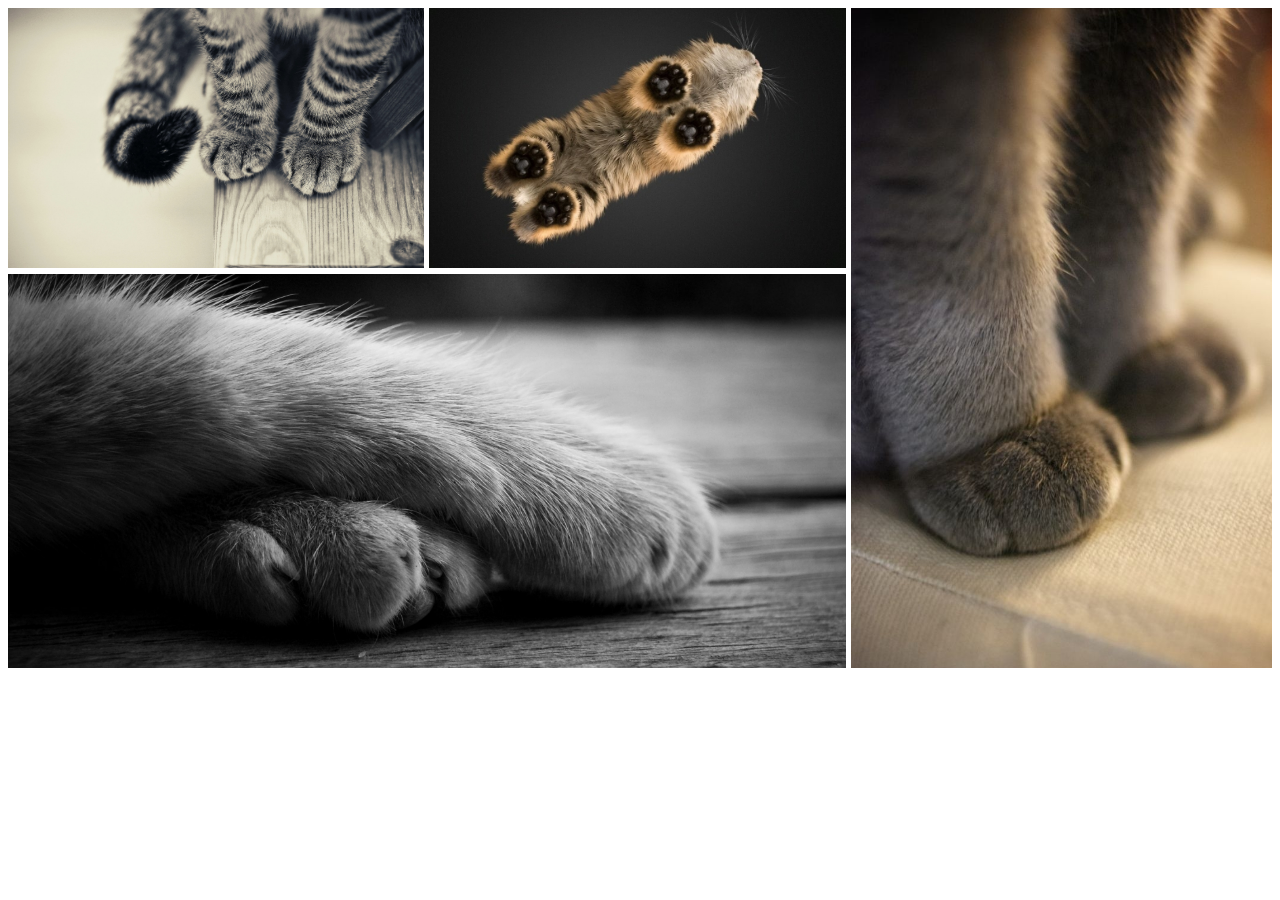
<file: gridExp/index.html>
<!doctype html>
<html>
	<head>
		<title>GridExp</title>
        <meta charset='utf-8' />
        <link rel="stylesheet" type="text/css" href="style.css" />
	</head>
	<body>
	    <div id="grid">
	     	<div class="photo1">
	     		<img src="./photos/1.jpg" alt="Лапки котика"> 
	    	</div>
	    	<div class="photo2">
	        	<img src="./photos/6.jpeg" alt="Лапки котика"> 
	      	</div>
	    	<div class="photo3">
	    		<img src="./photos/2.jpg" alt="Лапки котика"> 
	      	</div>
	      	<div class="photo4">
	        	<img src="./photos/3.jpg" alt="Лапки котика"> 
	      	</div>
	    </div>
		
	</body>
</html>
</file>
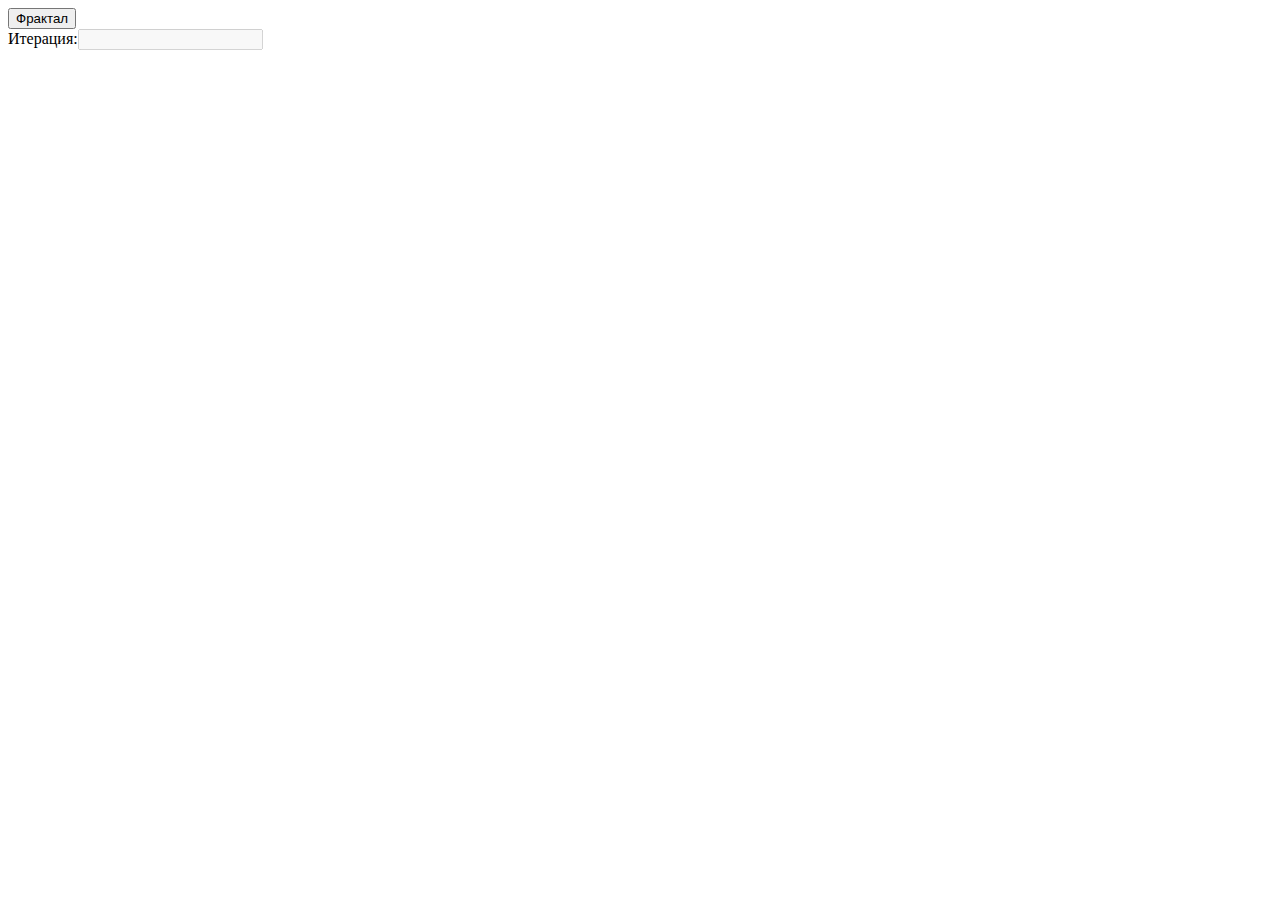
<file: canvas.html>
<!doctype html>
<html>
	<head>
		<title>Fractal</title>
        <meta charset='utf-8' />
	</head>
	<body>

		<input class="fractal" value="Фрактал" onclick="drawFractal()" type="button">
		<div>
			Итерация:<input disabled id="iterationsCounter" >
		<div>
		<canvas height='320' width='480' id='fractal'></canvas>
		<script>
			function drawRect(ctx, xx, yy) {
				return ctx.fillRect(xx, yy, 2, 2)
			}
			function drawFractal () {
				const fractalArea = document.getElementById("fractal");
				const ctx = fractal.getContext('2d');
				ctx.fillStyle = "green";
				const iterationsCounter = document.getElementById('iterationsCounter');

				const x_max = fractalArea.width;
				const y_max = fractalArea.height;
				const e = 50;
				const iterations = 10000;

				const triangle = [
					[e, (y_max - e)], // нижняя левая
					[(x_max / 2), e], // вершина
					[(x_max - e), (y_max - e)], // нижняя правая
				];

				for (let value of Object.values(triangle)) {
					drawRect(ctx, value[0], value[1]);
				}

				// начальная точка
				let xx = triangle[1][0];
				let yy = triangle[1][1] - e;

				for (let i = 0; i < iterations; i++) {
					setTimeout(() => {
							let dir = parseInt(Math.random() * 3);
							xx = parseInt((xx + triangle[dir][0]) / 2);
							yy = parseInt((yy + triangle[dir][1]) / 2);
							drawRect(ctx, xx, yy);
							iterationsCounter.value = i + 1;
						}, 
						(10 * i)
					);
				}
			}
		</script>
	</body>
</html>
</file>
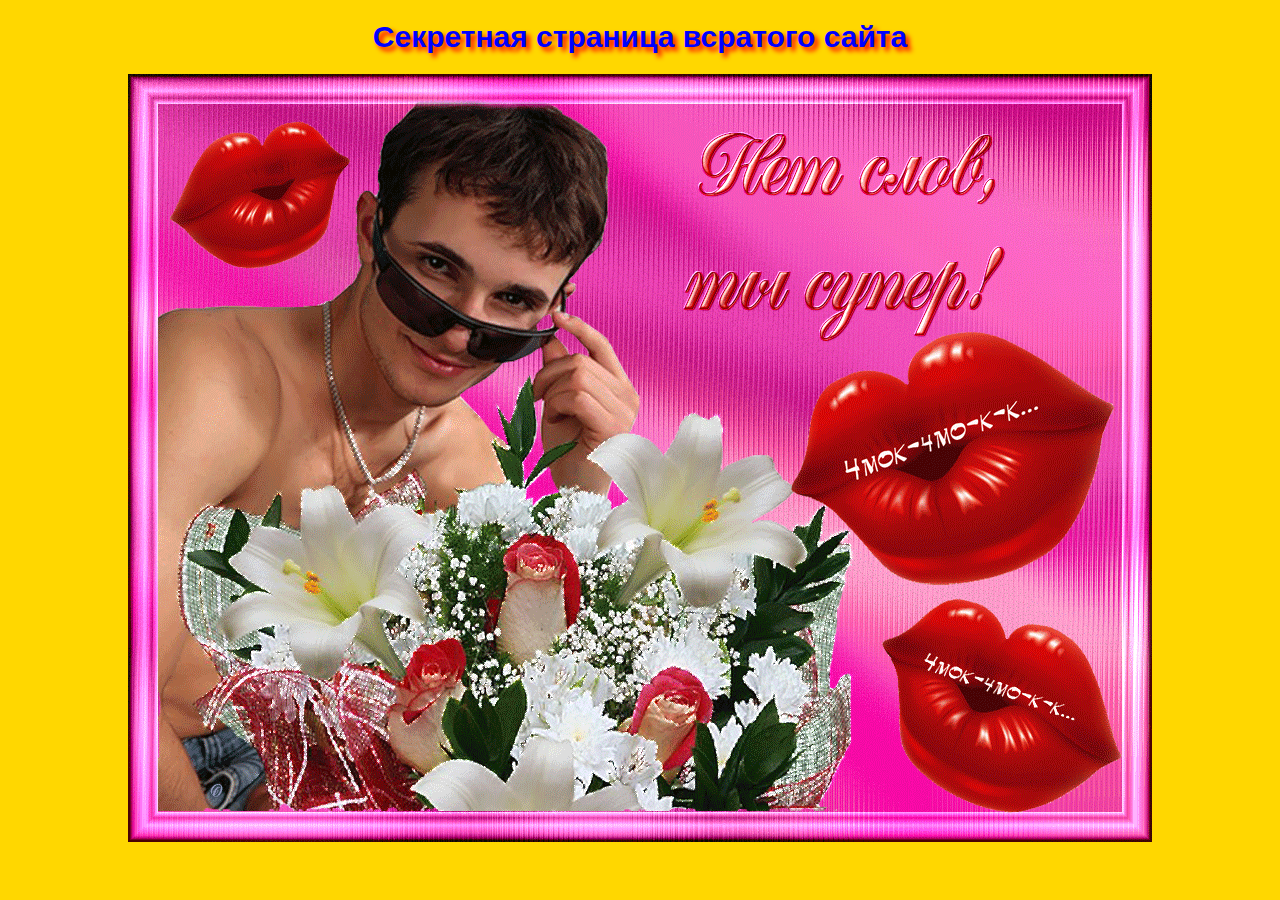
<file: vsratiy_sait/secret-page/secret-page.html>
<!DOCTYPE html>
<html>
  <head>
    <meta charset="utf-8">
    <title>Секретная страница</title>
	<link href="style.css" rel="stylesheet" type="text/css">
  </head>
  <body>
	<h1>Секретная страница всратого сайта</h1>
	<div id="ads" align="center">
		<img src="../images/vsrataya-gifka.gif" alt="всратая гифка">
	</div>
  </body>
</html>
</file>
<file: gridExp/style.css>
#grid {
  display: grid;
  grid-template-columns: repeat(3, 5fr);
  grid-template-rows: repeat(5, 10vw);
  grid-gap: 5px;
}

img {
  object-fit: cover;
  width: 100%;
  max-height: 100%;
}

.photo1 {
    grid-column-start: 1;
    grid-column-end: 2;
    grid-row-start: 1;
    grid-row-end: 3;
}

.photo2 {
    grid-column-start: 2;
    grid-column-end: 3;
    grid-row-start: 1;
    grid-row-end: 3;
}

.photo3 {
    grid-column-start: 1;
    grid-column-end: 3;
    grid-row-start: 3;
    grid-row-end: 6;
}

.photo4 {
    grid-column-start: 3;
    grid-column-end: 5;
    grid-row-start: 1;
    grid-row-end: 6;
}
</file>
<file: vsratiy_sait/secret-page/style.css>
body {
	background: gold;
}
h1 {
	font-family: arial;
	font-weight: bold;
	text-shadow: 4px 4px 5px red;
	text-align: center;
	color: blue;
	font-size: 30px;
	padding: 0;
	background: none;	
	position: relative;
}
</file>
